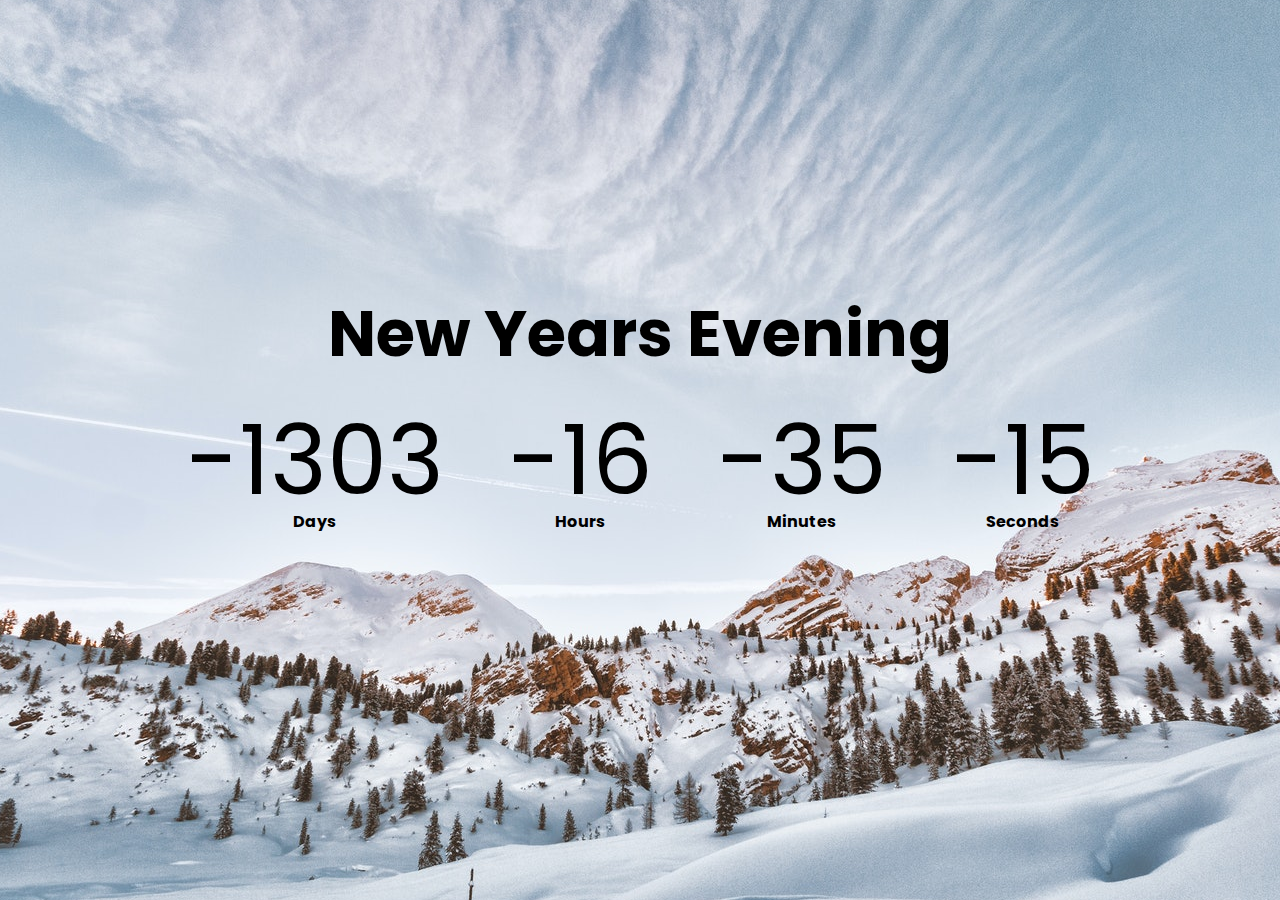
<file: CoutnDown-timer/index.html>
<!DOCTYPE html>
<html lang="en">
  <head>
    <meta charset="UTF-8" />
    <meta http-equiv="X-UA-Compatible" content="IE=edge" />
    <meta name="viewport" content="width=device-width, initial-scale=1.0" />
    <title>Count Down Timer</title>
    <link rel="stylesheet" href="style.css" />
  </head>
  <body>
      <h1>New Years Evening</h1>
      <div class="countdown-container">
      <div class="days-c">
        <p class="big-text" id="days">0</p>
        <span>Days</span>
      </div>
      <div class="hours-c">
        <p class="big-text" id="hours">0</p>
        <span>Hours</span>
      </div>
      <div class="minutes-c">
        <p class="big-text" id="minutes">0</p>
        <span>Minutes</span>
      </div>
      <div class="seconds-c">
        <p class="big-text" id="seconds">0</p>
        <span>Seconds</span>
      </div>
    </div>
    <script src="app.js"></script>
  </body>
</html>
</file>
<file: CoutnDown-timer/style.css>
@import url("https://fonts.googleapis.com/css2?family=Poppins:wght@300&family=Roboto:wght@100&display=swap");
* {
  box-sizing: border-box;
  padding: 0;
  margin: 0;
}

body {
  background: url(./03img.jpg) no-repeat center center;
  background-size: conver;
  display: flex;
  flex-direction: column;
  justify-content: center;
  min-height: 100vh;
  font-family: "Poppins", sans-serif;
}
h1{
    display: flex;
    justify-content: center;
    font-size: 4rem;
    font-weight: bolder;
    margin-top: -5rem;
}
.countdown-container {
  display: flex;
  justify-content: center;
  text-align: center;
  
}
.big-text{
    font-size: 6rem;
    line-height: 1;
    margin: 0 2rem;
    margin-top: 2rem;
    
}
span{
    font-size: 1rem;
    font-weight: bold;
}
</file>
